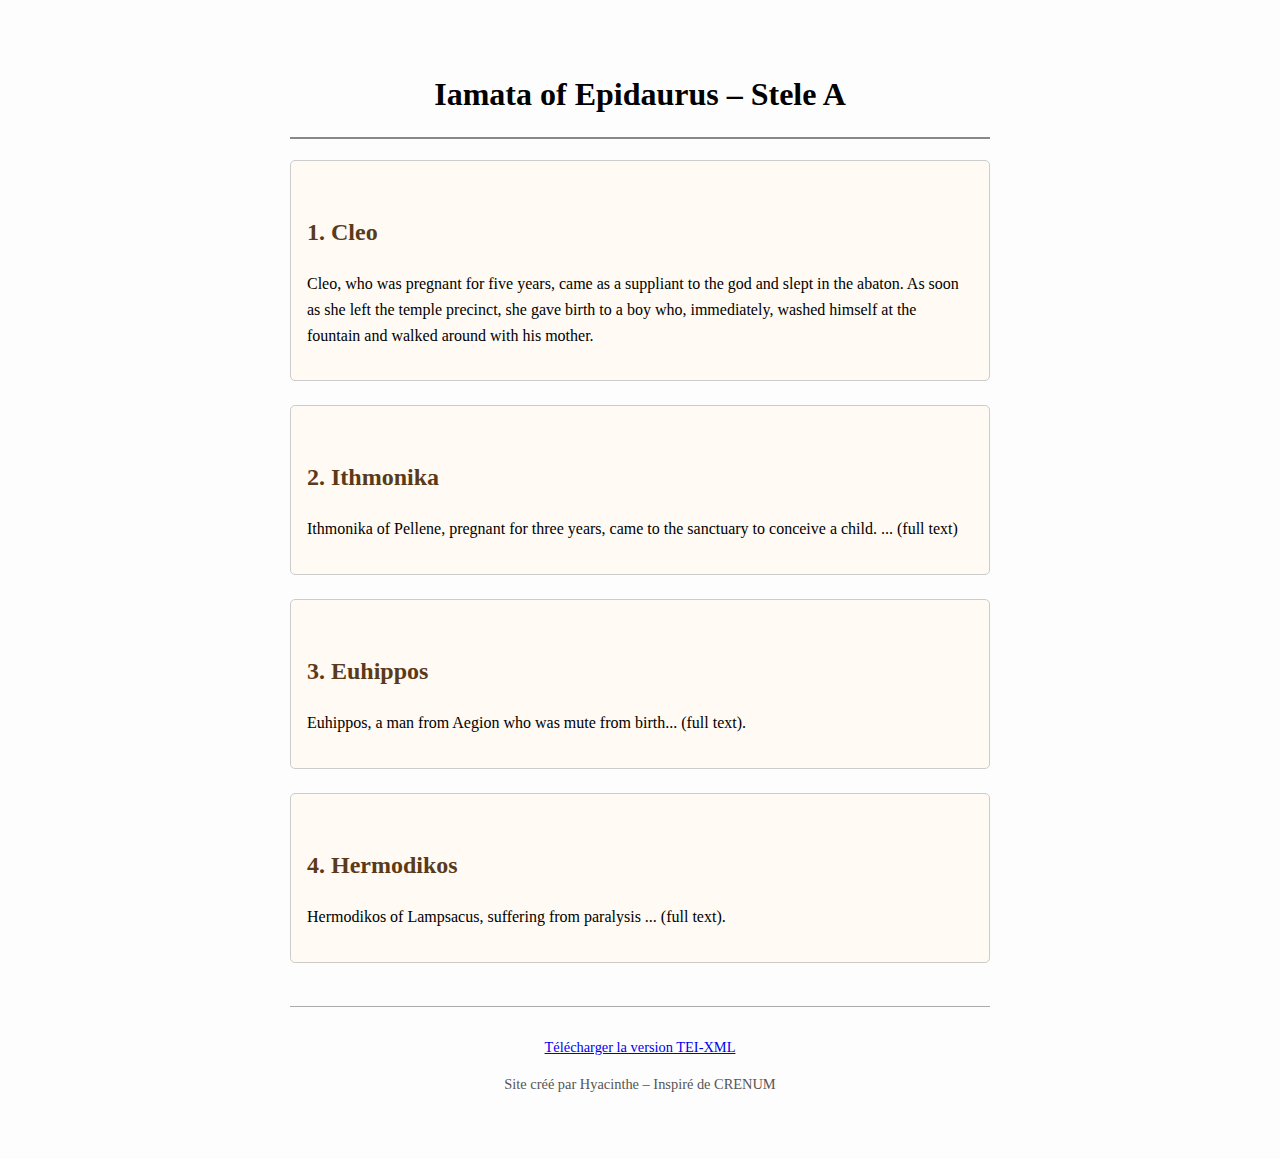
<file: steleA.html>
<!DOCTYPE html>
<html lang="en">
<head>
  <meta charset="UTF-8">
  <title>Iamata of Epidaurus – Stele A</title>
  <style>
    body {
      font-family: Georgia, serif;
      margin: 2em auto;
      max-width: 700px;
      line-height: 1.6;
      padding: 1em;
      background-color: #fdfdfd;
    }

    h1 {
      text-align: center;
      border-bottom: 2px solid #888;
      padding-bottom: 0.5em;
    }

    h2 {
      margin-top: 1.5em;
      color: #5b3a1a;
    }

    .miracle {
      margin-bottom: 1.5em;
      padding: 1em;
      border: 1px solid #ccc;
      background-color: #fffaf3;
      border-radius: 5px;
    }

    footer {
      margin-top: 3em;
      border-top: 1px solid #aaa;
      padding-top: 1em;
      text-align: center;
      font-size: 0.9em;
      color: #555;
    }
  </style>
</head>
<body>

  <h1>Iamata of Epidaurus – Stele A</h1>

  <div class="miracle">
    <h2>1. Cleo</h2>
    <p>
      Cleo, who was pregnant for five years, came as a suppliant to the god and slept in the abaton.
      As soon as she left the temple precinct, she gave birth to a boy who, immediately, washed himself at the fountain and walked around with his mother.
    </p>
  </div>

  <div class="miracle">
    <h2>2. Ithmonika</h2>
    <p>
      Ithmonika of Pellene, pregnant for three years, came to the sanctuary to conceive a child. ... (full text)
    </p>
  </div>

  <div class="miracle">
    <h2>3. Euhippos</h2>
    <p>
      Euhippos, a man from Aegion who was mute from birth... (full text).
    </p>
  </div>

  <div class="miracle">
    <h2>4. Hermodikos</h2>
    <p>
      Hermodikos of Lampsacus, suffering from paralysis ... (full text).
    </p>
  </div>

  <footer>
    <p><a href="steleA.xml" download>Télécharger la version TEI-XML</a></p>
    <p>Site créé par Hyacinthe – Inspiré de CRENUM</p>
  </footer>

</body>
</html>
</file>
